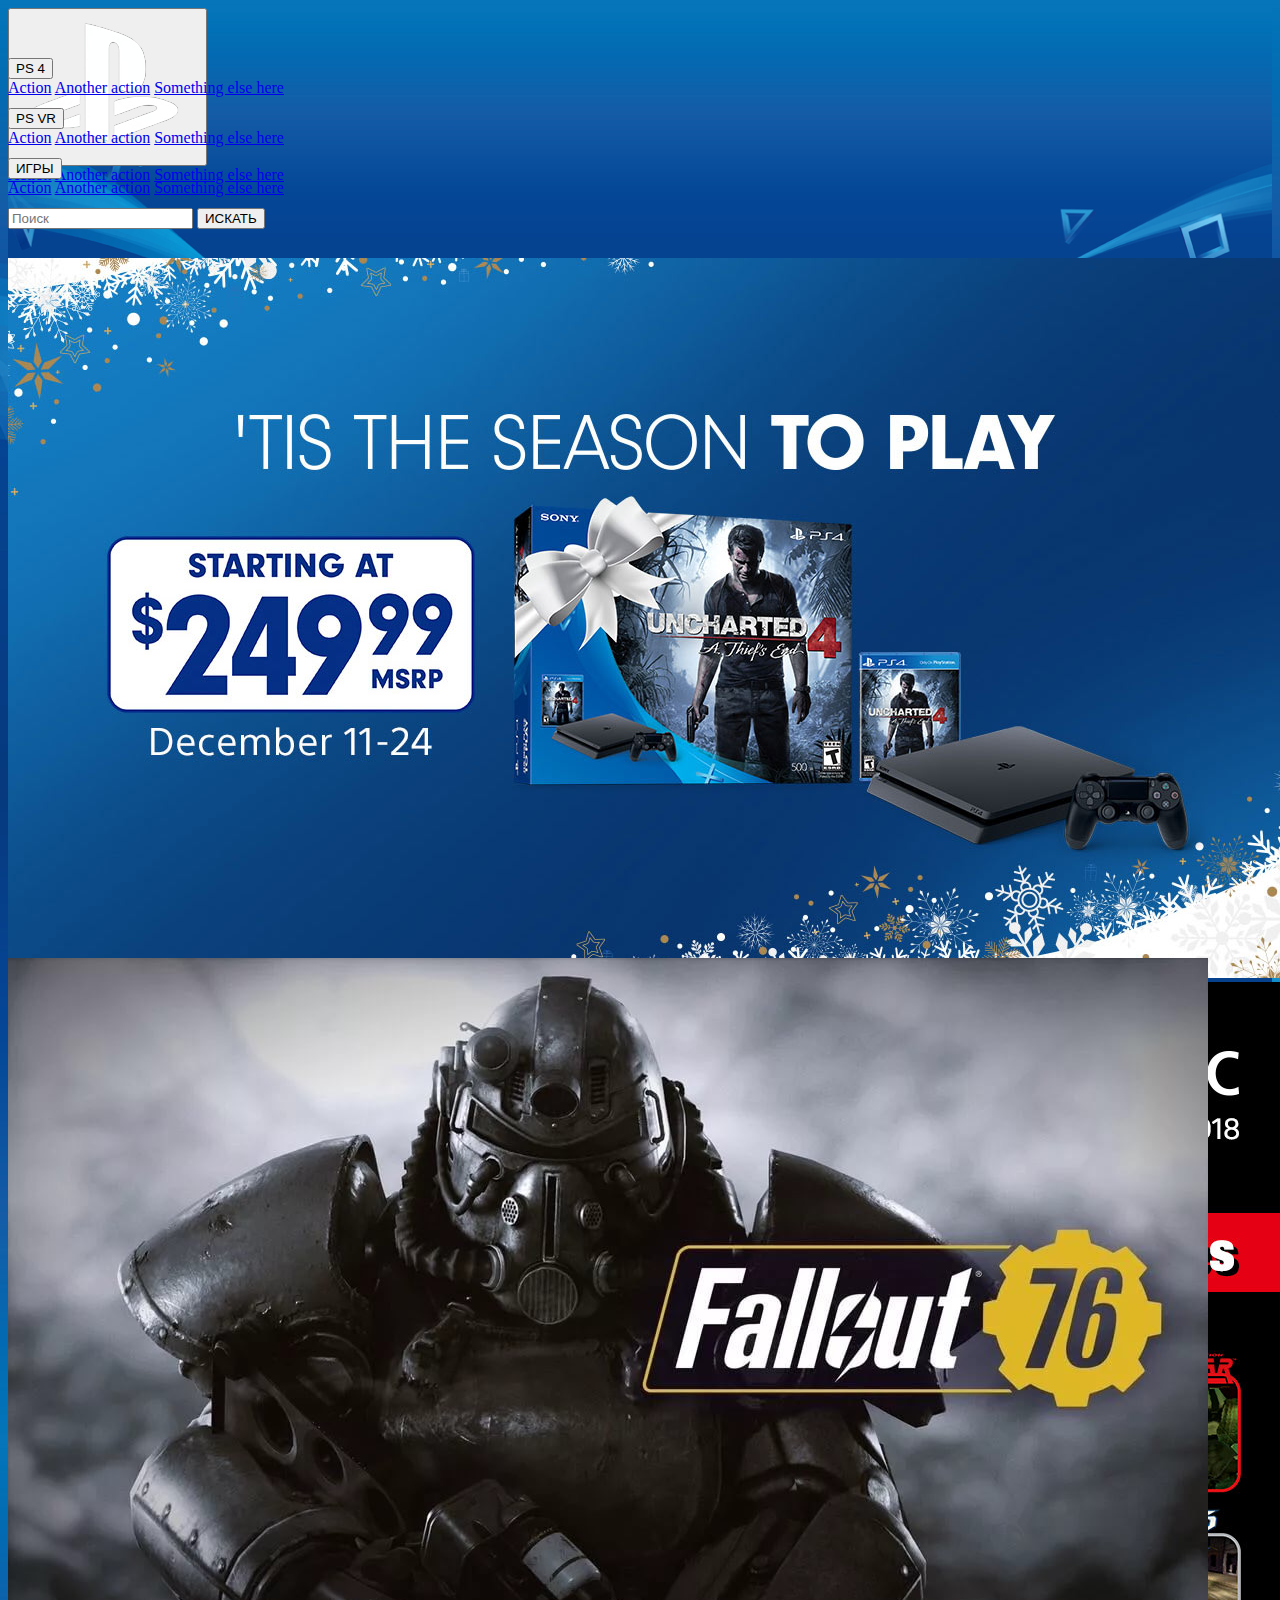
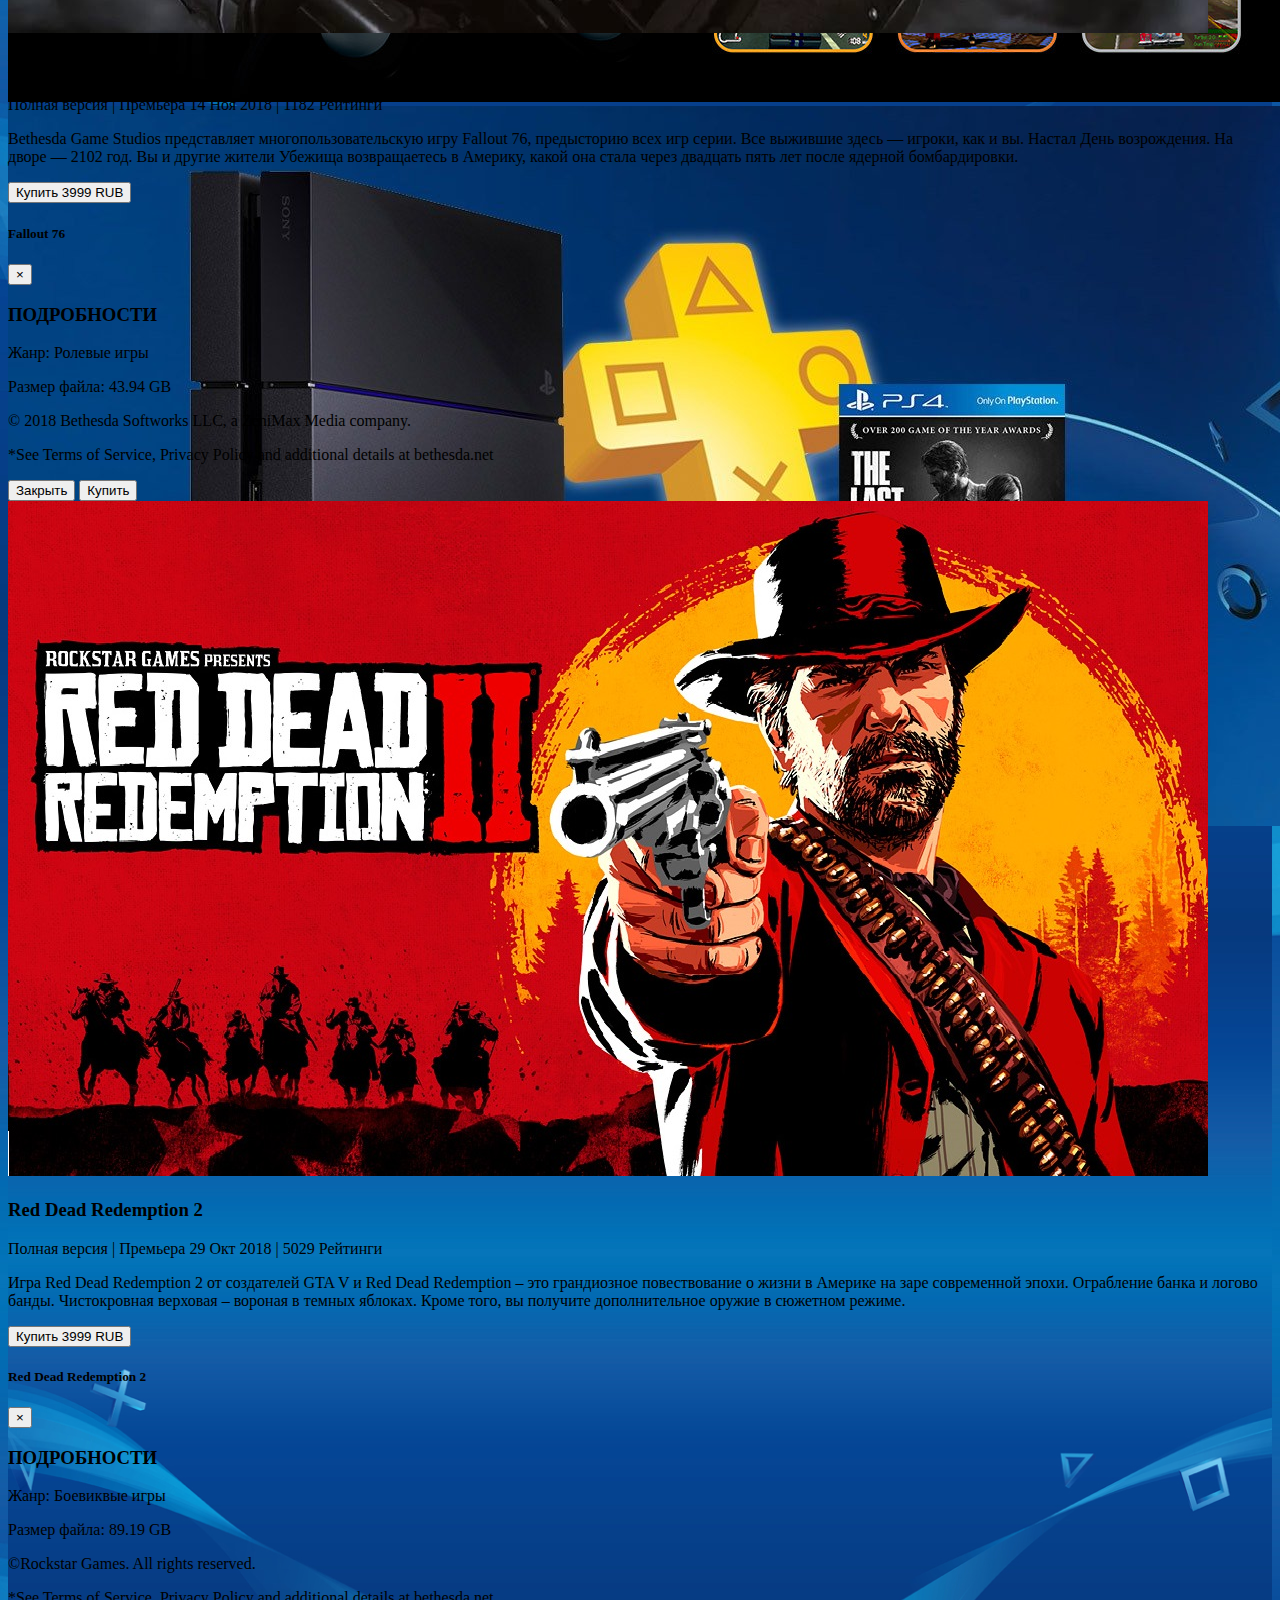
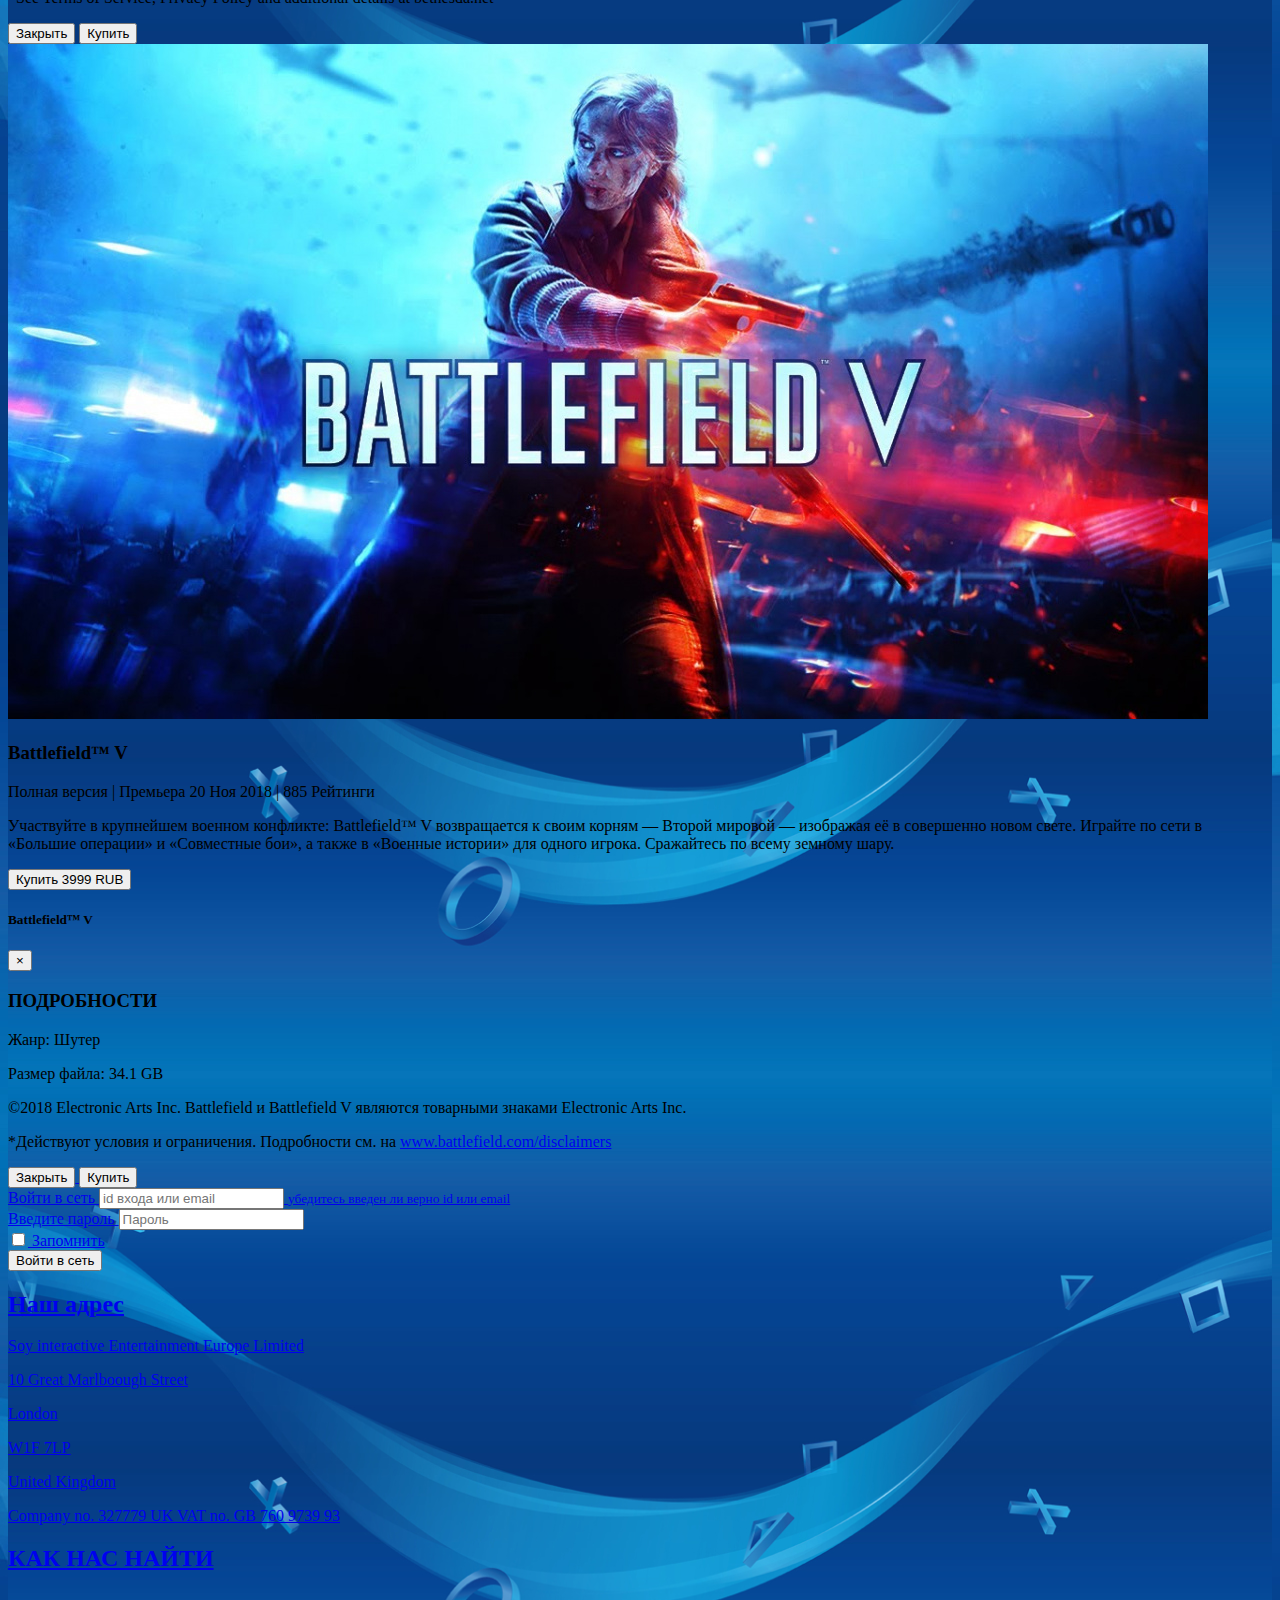
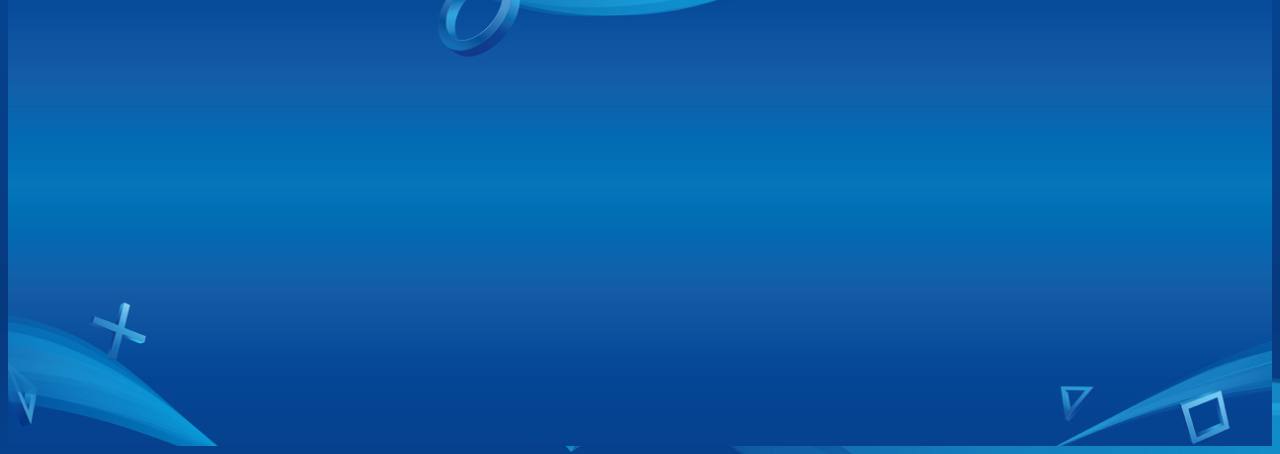
<file: index.html>
<!doctype html>
<html lang="en">
  <head>
    <!-- Required meta tags -->
    <meta charset="utf-8">
    <meta name="viewport" content="width=device-width, initial-scale=1, shrink-to-fit=no">

    <!-- Bootstrap CSS -->
    <link rel="stylesheet" href="https://stackpath.bootstrapcdn.com/bootstrap/4.1.3/css/bootstrap.min.css" integrity="sha384-MCw98/SFnGE8fJT3GXwEOngsV7Zt27NXFoaoApmYm81iuXoPkFOJwJ8ERdknLPMO" crossorigin="anonymous">
    <link rel="stylesheet" type="text/css" href="style.css">

  </head>
  <body>

    <div class="col-12  bg">
      <div class="row">
        <div class="col-1 bg-dark thirt">
           <div class="dropdown">
          <button class="btn btn-dark dropdown-toggle" type="button" id="dropdownMenuButton" data-toggle="dropdown" aria-haspopup="true" aria-expanded="false">
         <img src="pslogo.png" class="w-50 ml-3">
          </button>
         <div class="dropdown-menu" aria-labelledby="dropdownMenuButton">
         <a class="dropdown-item" href="#">Action</a>
         <a class="dropdown-item" href="#">Another action</a>
         <a class="dropdown-item" href="#">Something else here</a>
       </div>
         </div>
         </div>

         <div class="col-1 bg-dark thirt">
           <div class="dropdown">
          <button class="btn btn-dark dropdown-toggle border rounded" type="button" id="dropdownMenuButton" data-toggle="dropdown" aria-haspopup="true" aria-expanded="false">
         PS 4
          </button>
         <div class="dropdown-menu" aria-labelledby="dropdownMenuButton">
         <a class="dropdown-item" href="#">Action</a>
         <a class="dropdown-item" href="#">Another action</a>
         <a class="dropdown-item" href="#">Something else here</a>
       </div>
         </div>
         </div>

         <div class="col-1 bg-dark thirt ">
           <div class="dropdown">
          <button class="btn btn-dark dropdown-toggle border rounded" type="button" id="dropdownMenuButton" data-toggle="dropdown" aria-haspopup="true" aria-expanded="false">
         PS VR
          </button>
         <div class="dropdown-menu" aria-labelledby="dropdownMenuButton">
         <a class="dropdown-item" href="#">Action</a>
         <a class="dropdown-item" href="#">Another action</a>
         <a class="dropdown-item" href="#">Something else here</a>
       </div>
         </div>
         </div>

         <div class="col-1 bg-dark thirt">
           <div class="dropdown">
          <button class="btn btn-dark dropdown-toggle border rounded" type="button" id="dropdownMenuButton" data-toggle="dropdown" aria-haspopup="true" aria-expanded="false">
         ИГРЫ
          </button>
         <div class="dropdown-menu" aria-labelledby="dropdownMenuButton">
         <a class="dropdown-item" href="#">Action</a>
         <a class="dropdown-item" href="#">Another action</a>
         <a class="dropdown-item" href="#">Something else here</a>
       </div>
         </div>
         </div>

         <div class="col-8 bg-dark thirt text-right pr-5 pt-2">
              <input type="text" name="" placeholder="Поиск" class="border-bottom rounded">
              <button class="rounded btn-primary">ИСКАТЬ</button>
            
         </div>
    </div>

    <div class="col-10 ml-auto mr-auto second">
        <div id="carouselExampleControls" class="carousel slide" data-ride="carousel">
         <div class="carousel-inner">
           <div class="carousel-item active">
             <img class="d-block w-100" src="3.jpg" alt="First slide">
           </div>
           <div class="carousel-item">
             <img class="d-block w-100" src="4.jpg" alt="Second slide">
           </div>
           <div class="carousel-item">
             <img class="d-block w-100" src="stock.jpg" alt="Third slide">
           </div>
         </div>
         <a class="carousel-control-prev" href="#carouselExampleControls" role="button" data-slide="prev">
           <span class="carousel-control-prev-icon" aria-hidden="true"></span>
           <span class="sr-only">Previous</span>
         </a>
        <a class="carousel-control-next" href="#carouselExampleControls" role="button" data-slide="next">
           <span class="carousel-control-next-icon" aria-hidden="true"></span>
           <span class="sr-only">Next</span>
         </a>
       </div>
    </div>

    <div class="col-12 bg-primary pb-5">
      <div class="col-12 mx-auto bg-primary">
        <div class="row">
          <div class="col-4 ">
            <img src="fall.jpeg"  class="w-100 pt-4">
            <h3>Fallout 76</h3>
            <p>Полная версия | Премьера 14 Ноя 2018 | 1182 Рейтинги</p>
            <p>Bethesda Game Studios представляет многопользовательскую игру Fallout 76, предысторию всех игр серии. Все выжившие здесь — игроки, как и вы. Настал День возрождения. На дворе — 2102 год. Вы и другие жители Убежища возвращаетесь в Америку, какой она стала через двадцать пять лет после ядерной бомбардировки.
            </p>
              <!-- Button trigger modal -->
<button type="button" class="btn btn-dark" data-toggle="modal" data-target="#exampleModal1">
  Купить 3999 RUB 
</button>

<!-- Modal -->
<div class="modal fade" id="exampleModal1" tabindex="-1" role="dialog" aria-labelledby="exampleModalLabel" aria-hidden="true">
  <div class="modal-dialog" role="document">
    <div class="modal-content">
      <div class="modal-header">
        <h5 class="modal-title" id="exampleModalLabel">Fallout 76</h5>
        <button type="button" class="close" data-dismiss="modal" aria-label="Close">
          <span aria-hidden="true">&times;</span>
        </button>
      </div>
      <div class="modal-body">
        <h3>ПОДРОБНОСТИ</h3>
        <p>Жанр: Ролевые игры</p>
        <p>Размер файла: 43.94 GB</p>
        <p>© 2018 Bethesda Softworks LLC, a ZeniMax Media company.</p>
        <p>*See Terms of Service, Privacy Policy and additional details at bethesda.net</p>
      </div>
      <div class="modal-footer">
        <button type="button" class="btn btn-secondary" data-dismiss="modal">Закрыть</button>
        <button type="button" class="btn btn-primary">Купить</button>
      </div>
    </div>
  </div>
</div>

          </div>
          <div class="col-4">
            <img src="rdr.jpg"  class="w-100 pt-4">
            <h3>Red Dead Redemption 2</h3>
            <P>Полная версия | Премьера 29 Окт 2018 | 5029 Рейтинги</P>
            <p>Игра Red Dead Redemption 2 от создателей GTA V и Red Dead Redemption – это грандиозное повествование о жизни в Америке на заре современной эпохи. Ограбление банка и логово банды. Чистокровная верховая – вороная в темных яблоках. Кроме того, вы получите дополнительное оружие в сюжетном режиме.</p>
                          <!-- Button trigger modal -->
<button type="button" class="btn btn-dark border" data-toggle="modal" data-target="#exampleModal2">
  Купить 3999 RUB 
</button>

<!-- Modal -->
<div class="modal fade" id="exampleModal2" tabindex="-1" role="dialog" aria-labelledby="exampleModalLabel" aria-hidden="true">
  <div class="modal-dialog" role="document">
    <div class="modal-content">
      <div class="modal-header">
        <h5 class="modal-title" id="exampleModalLabel">Red Dead Redemption 2</h5>
        <button type="button" class="close" data-dismiss="modal" aria-label="Close">
          <span aria-hidden="true">&times;</span>
        </button>
      </div>
      <div class="modal-body">
        <h3>ПОДРОБНОСТИ</h3>
        <p>Жанр: Боевиквые игры</p>
        <p>Размер файла: 89.19 GB</p>
        <p>©Rockstar Games. All rights reserved.</p>
        <p>*See Terms of Service, Privacy Policy and additional details at bethesda.net</p>
      </div>
      <div class="modal-footer">
        <button type="button" class="btn btn-secondary" data-dismiss="modal">Закрыть</button>
        <button type="button" class="btn btn-primary">Купить</button>
      </div>
    </div>
  </div>
</div>
          </div>
          <div class="col-4">
            <img src="bf.jpg" class="w-100 pt-4">
            <h3>Battlefield™ V</h3>
            <P>Полная версия | Премьера 20 Ноя 2018 | 885 Рейтинги</P>
            <p>Участвуйте в крупнейшем военном конфликте: Battlefield™ V возвращается к своим корням — Второй мировой — изображая её в совершенно новом свете. Играйте по сети в «Большие операции» и «Совместные бои», а также в «Военные истории» для одного игрока. Сражайтесь по всему земному шару.</p>

              <!-- Button trigger modal -->
<button type="button" class="btn btn-dark border" data-toggle="modal" data-target="#exampleModal3">
  Купить 3999 RUB 
</button>

<!-- Modal -->
<div class="modal fade" id="exampleModal3" tabindex="-1" role="dialog" aria-labelledby="exampleModalLabel" aria-hidden="true">
  <div class="modal-dialog" role="document">
    <div class="modal-content">
      <div class="modal-header">
        <h5 class="modal-title" id="exampleModalLabel">Battlefield™ V</h5>
        <button type="button" class="close" data-dismiss="modal" aria-label="Close">
          <span aria-hidden="true">&times;</span>
        </button>
      </div>
      <div class="modal-body">
        <h3>ПОДРОБНОСТИ</h3>
        <p>Жанр: Шутер</p>
        <p>Размер файла: 34.1 GB</p>
        <p>©2018 Electronic Arts Inc. Battlefield и Battlefield V являются товарными знаками Electronic Arts Inc.
</p>
        <p>*Действуют условия и ограничения. Подробности см. на <a href="www.battlefield.com/disclaimers"> www.battlefield.com/disclaimers</p>
      </div>
      <div class="modal-footer">
        <button type="button" class="btn btn-secondary" data-dismiss="modal">Закрыть</button>
        <button type="button" class="btn btn-primary">Купить</button>
      </div>
    </div>
  </div>
</div>

          </div>
        </div>
      </div>
    </div>

        <div class="mx-auto col-11 pt-5 pb-5">
      <div class="row">
        <div class="col-3">
          <form>
            <div class="form-group">
              <label for="exampleInputEmail1">Войти в сеть</label>
              <input type="email" class="form-control" id="exampleInputEmail1" aria-describedby="emailHelp" placeholder="id входа или email">
              <small id="emailHelp" class="form-text text-muted">убедитесь введен ли верно id или email</small>
            </div>
            <div class="form-group">
              <label for="exampleInputPassword1">Введите пароль</label>
              <input type="password" class="form-control" id="exampleInputPassword1" placeholder="Пароль">
            </div>
            <div class="form-group form-check">
              <input type="checkbox" class="form-check-input" id="exampleCheck1">
              <label class="form-check-label" for="exampleCheck1">Запомнить</label>
            </div>
            <button type="submit" class="btn btn-primary">Войти в сеть</button>
        </form>
        </div>
        <div class="col-3 text-light">
          <h2>Наш адрес</h2>
          <p>Soy interactive Entertainment Europe Limited</p>
          <p>10 Great Marlboough Street</p>
          <p>London</p>
          <p>W1F 7LP</p>
          <p>United Kingdom</p>
          <p>Company no. 327779 UK VAT no. GB 760 9739 93</p>
        </div>
        <div class="col-6">
          <h2>КАК НАС НАЙТИ</h2>
          <iframe src="https://www.google.com/maps/embed?pb=!1m18!1m12!1m3!1d1870.3921199431857!2d129.73945901618347!3d62.0441341826897!2m3!1f0!2f0!3f0!3m2!1i1024!2i768!4f13.1!3m3!1m2!1s0x5bf64a4f2b30c9b7%3A0x9c1bdbc7e7c0f450!2zSVQt0YjQutC-0LvQsCDQkNC70LXQutGB0LXRjyDQmNC70LvQsNGA0LjQvtC90L7QstCw!5e0!3m2!1sru!2sru!4v1544604456289" width="600" height="450" frameborder="0" style="border:0" allowfullscreen></iframe>
        </div>
      </div>
    </div>

    <!-- Optional JavaScript -->
    <!-- jQuery first, then Popper.js, then Bootstrap JS -->
    <script src="https://code.jquery.com/jquery-3.3.1.slim.min.js" integrity="sha384-q8i/X+965DzO0rT7abK41JStQIAqVgRVzpbzo5smXKp4YfRvH+8abtTE1Pi6jizo" crossorigin="anonymous"></script>
    <script src="https://cdnjs.cloudflare.com/ajax/libs/popper.js/1.14.3/umd/popper.min.js" integrity="sha384-ZMP7rVo3mIykV+2+9J3UJ46jBk0WLaUAdn689aCwoqbBJiSnjAK/l8WvCWPIPm49" crossorigin="anonymous"></script>
    <script src="https://stackpath.bootstrapcdn.com/bootstrap/4.1.3/js/bootstrap.min.js" integrity="sha384-ChfqqxuZUCnJSK3+MXmPNIyE6ZbWh2IMqE241rYiqJxyMiZ6OW/JmZQ5stwEULTy" crossorigin="anonymous"></script>
  </body>
</html>
</file>
<file: style.css>
.first{
	height: 120px;
}
.second{
	height: 700px;
}
body{
	background-image: url(banner.jpg);
}
.thirt{
	height:50px; 
}
.fifth{
	height: 250px;
}
.bg{
	background-image: url(banner.jpg);
	background-size: 100%;
}
</file>
